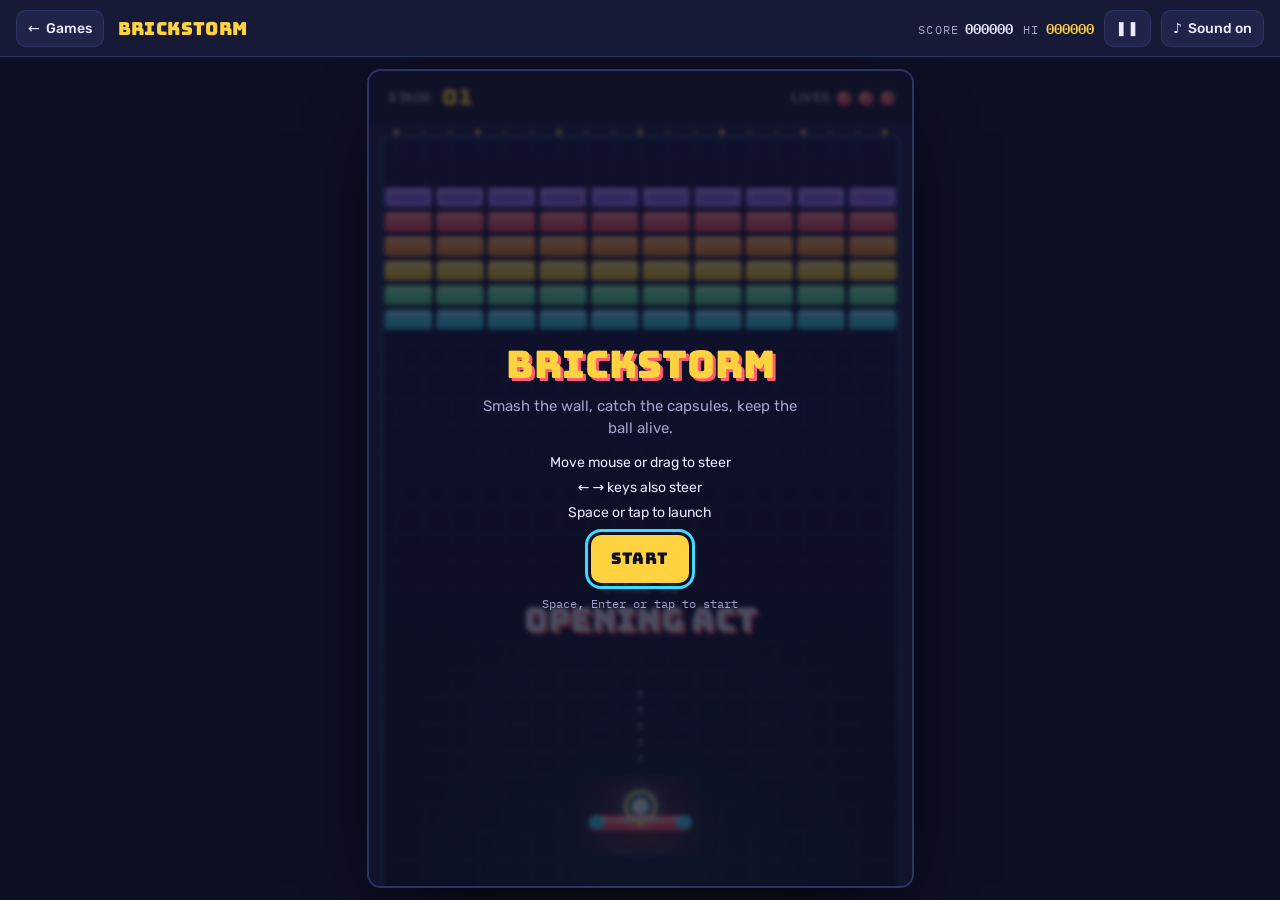
<file: games/brickstorm/index.html>
<!doctype html>
<html lang="en">
<head>
<meta charset="utf-8">
<meta name="viewport" content="width=device-width,initial-scale=1,viewport-fit=cover">
<title>Brickstorm · Coin Slot</title>
<link rel="preconnect" href="https://fonts.googleapis.com">
<link rel="preconnect" href="https://fonts.gstatic.com" crossorigin>
<link rel="stylesheet" href="https://fonts.googleapis.com/css2?family=Bungee&family=IBM+Plex+Mono:wght@500;600&family=Rubik:wght@400;500;700&display=swap">
<link rel="stylesheet" href="../../arcade/arcade.css">
</head>
<body>
<script src="../../arcade/registry.js"></script>
<script src="game.js"></script>
<script src="../../arcade/cabinet.js"></script>
</body>
</html>
</file>
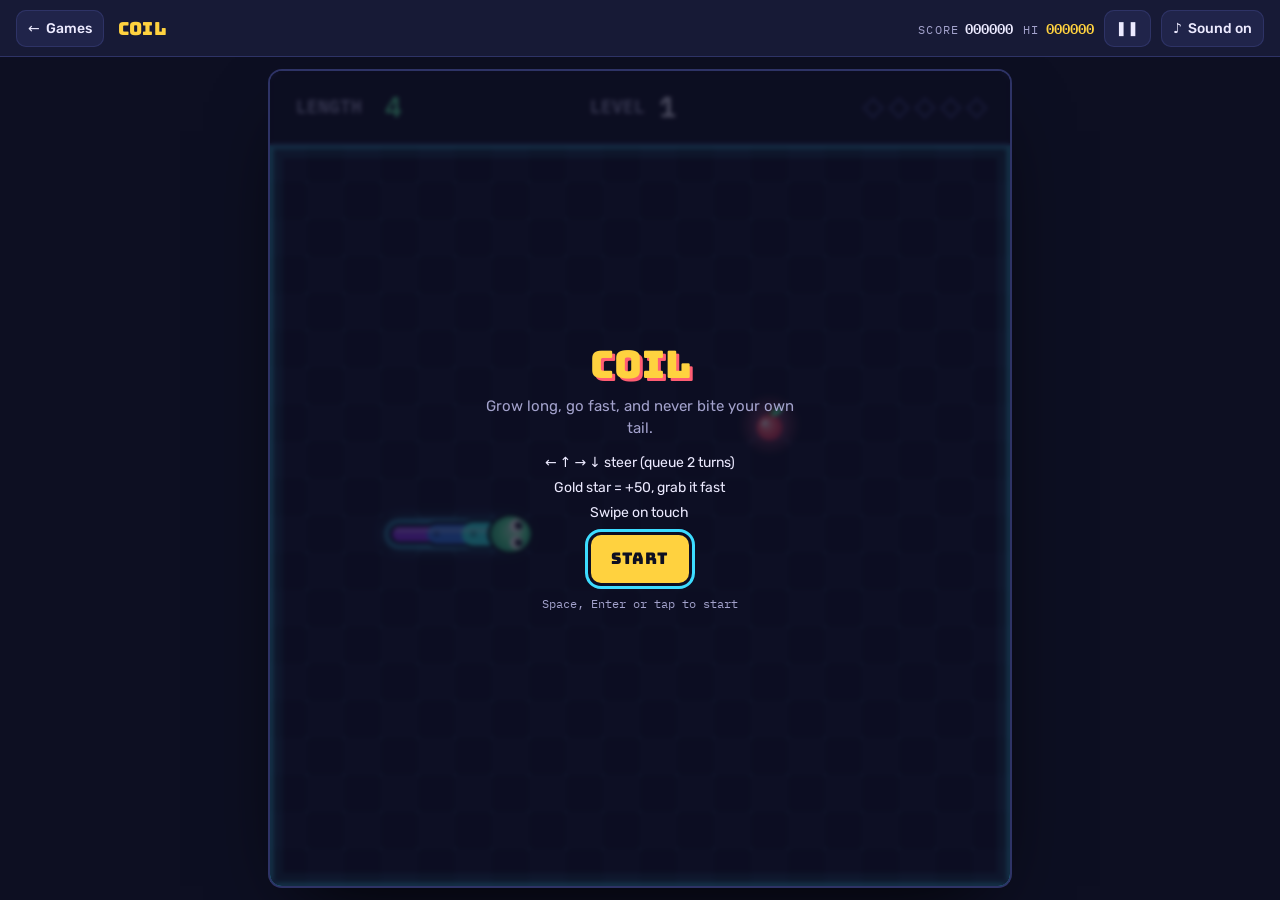
<file: games/coil/index.html>
<!doctype html>
<html lang="en">
<head>
<meta charset="utf-8">
<meta name="viewport" content="width=device-width,initial-scale=1,viewport-fit=cover">
<title>Coil · Coin Slot</title>
<link rel="preconnect" href="https://fonts.googleapis.com">
<link rel="preconnect" href="https://fonts.gstatic.com" crossorigin>
<link rel="stylesheet" href="https://fonts.googleapis.com/css2?family=Bungee&family=IBM+Plex+Mono:wght@500;600&family=Rubik:wght@400;500;700&display=swap">
<link rel="stylesheet" href="../../arcade/arcade.css">
</head>
<body>
<script src="../../arcade/registry.js"></script>
<script src="game.js"></script>
<script src="../../arcade/cabinet.js"></script>
</body>
</html>
</file>
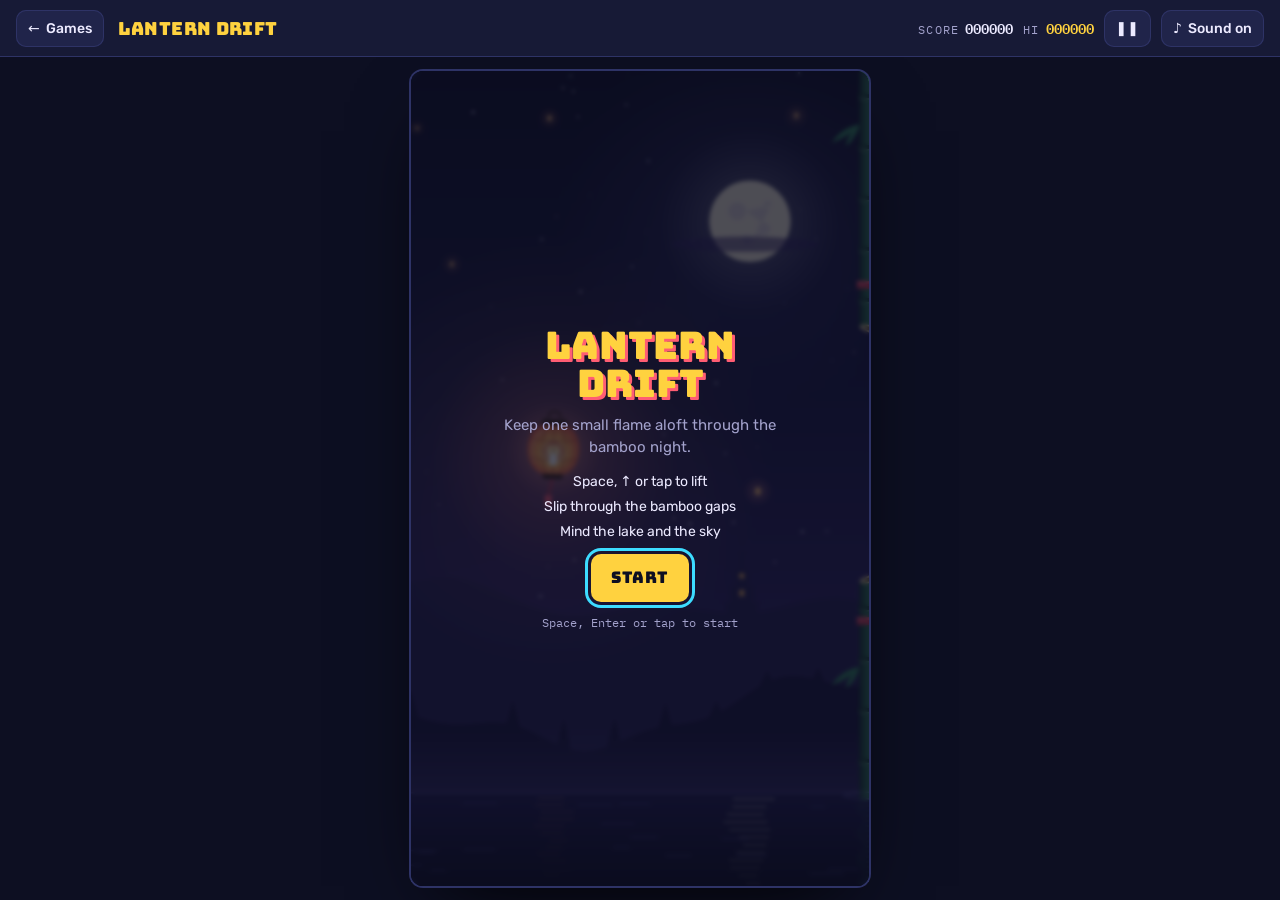
<file: games/lantern/index.html>
<!doctype html>
<html lang="en">
<head>
<meta charset="utf-8">
<meta name="viewport" content="width=device-width,initial-scale=1,viewport-fit=cover">
<title>Lantern Drift · Coin Slot</title>
<link rel="preconnect" href="https://fonts.googleapis.com">
<link rel="preconnect" href="https://fonts.gstatic.com" crossorigin>
<link rel="stylesheet" href="https://fonts.googleapis.com/css2?family=Bungee&family=IBM+Plex+Mono:wght@500;600&family=Rubik:wght@400;500;700&display=swap">
<link rel="stylesheet" href="../../arcade/arcade.css">
</head>
<body>
<script src="../../arcade/registry.js"></script>
<script src="game.js"></script>
<script src="../../arcade/cabinet.js"></script>
</body>
</html>
</file>
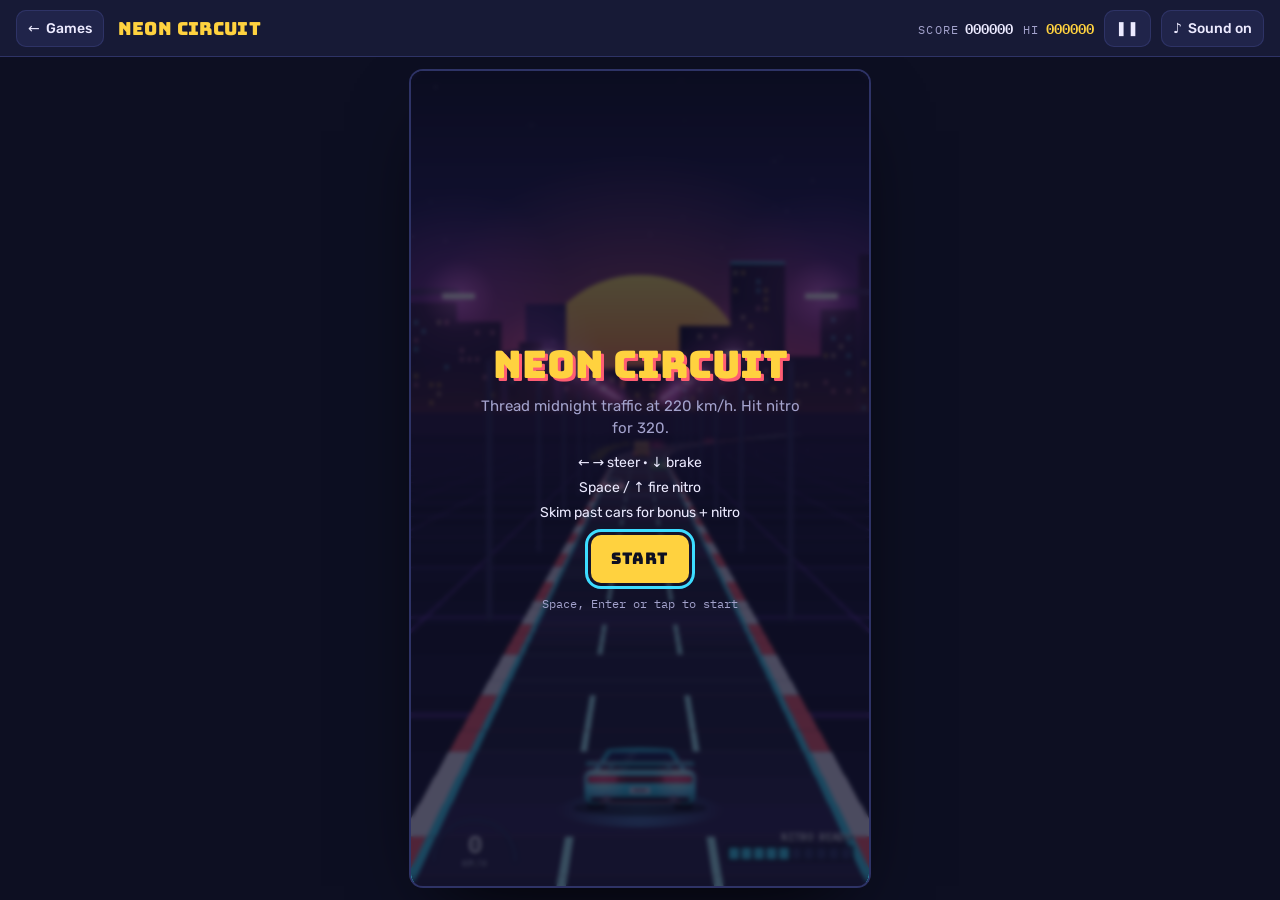
<file: games/neon-circuit/index.html>
<!doctype html>
<html lang="en">
<head>
<meta charset="utf-8">
<meta name="viewport" content="width=device-width,initial-scale=1,viewport-fit=cover">
<title>Neon Circuit · Coin Slot</title>
<link rel="preconnect" href="https://fonts.googleapis.com">
<link rel="preconnect" href="https://fonts.gstatic.com" crossorigin>
<link rel="stylesheet" href="https://fonts.googleapis.com/css2?family=Bungee&family=IBM+Plex+Mono:wght@500;600&family=Rubik:wght@400;500;700&display=swap">
<link rel="stylesheet" href="../../arcade/arcade.css">
</head>
<body>
<script src="../../arcade/registry.js"></script>
<script src="game.js"></script>
<script src="../../arcade/cabinet.js"></script>
</body>
</html>
</file>
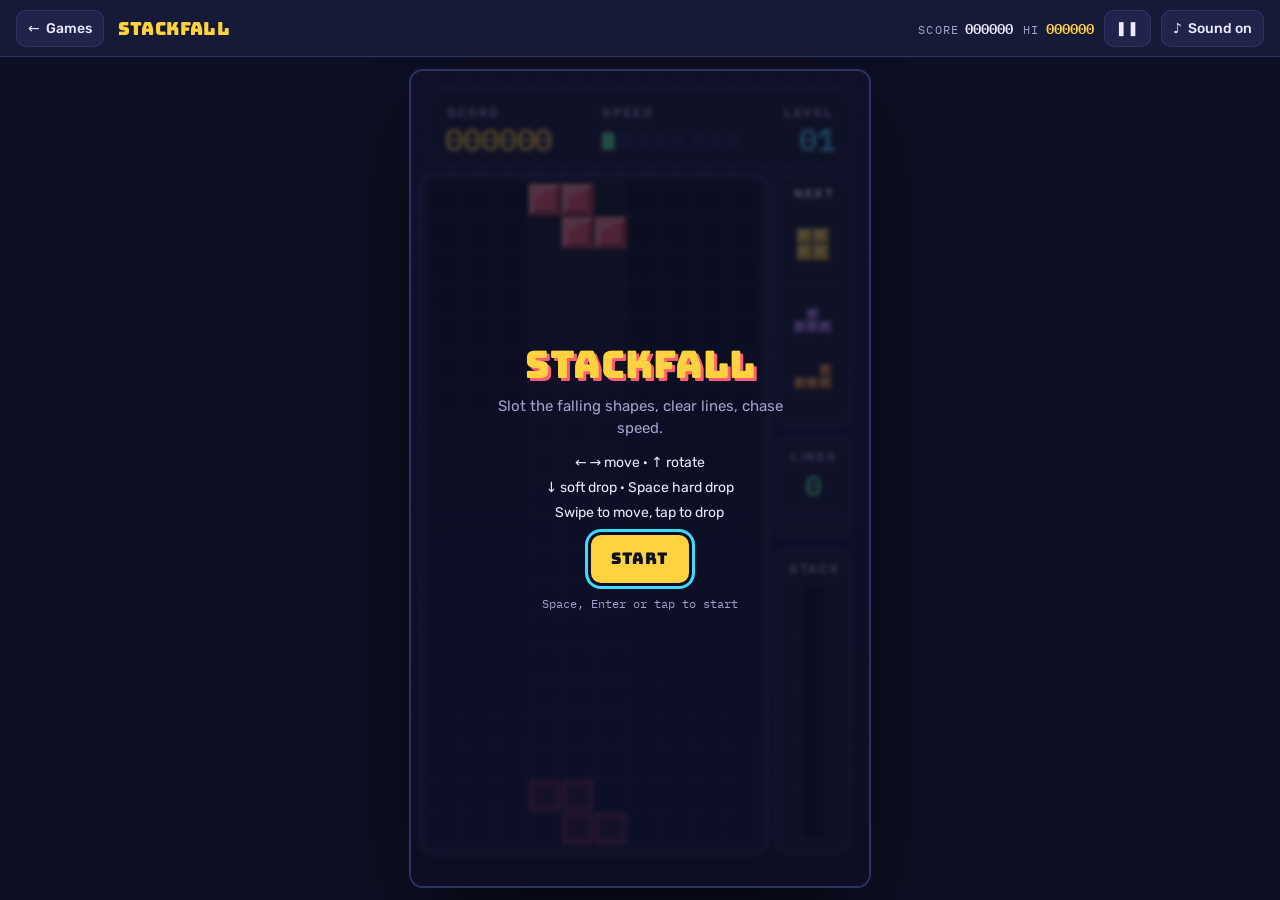
<file: games/stackfall/index.html>
<!doctype html>
<html lang="en">
<head>
<meta charset="utf-8">
<meta name="viewport" content="width=device-width,initial-scale=1,viewport-fit=cover">
<title>Stackfall · Coin Slot</title>
<link rel="preconnect" href="https://fonts.googleapis.com">
<link rel="preconnect" href="https://fonts.gstatic.com" crossorigin>
<link rel="stylesheet" href="https://fonts.googleapis.com/css2?family=Bungee&family=IBM+Plex+Mono:wght@500;600&family=Rubik:wght@400;500;700&display=swap">
<link rel="stylesheet" href="../../arcade/arcade.css">
</head>
<body>
<script src="../../arcade/registry.js"></script>
<script src="game.js"></script>
<script src="../../arcade/cabinet.js"></script>
</body>
</html>
</file>
<file: arcade/arcade.css>
/* Coin Slot shared styles: tokens + the cabinet stage. Lobby-only styles live in lobby.css. */
  :root {
    color-scheme: dark;
    --ink: #0D0F22;
    --cab: #171A36;
    --cab-2: #20244A;
    --line: #2E3366;
    --text: #ECEAFF;
    --muted: #A3A2CC;
    --marquee: #FFD23F;
    --coral: #FF5D73;
    --cyan: #3DDCFF;
    --mint: #5CF2A5;
    --display: 'Bungee', Impact, 'Arial Black', system-ui, sans-serif;
    --body: 'Rubik', system-ui, -apple-system, 'Segoe UI', Roboto, sans-serif;
    --mono: 'IBM Plex Mono', ui-monospace, 'SF Mono', Menlo, Consolas, monospace;
    --radius: 14px;
  }
  html, body { margin: 0; background: var(--ink); color: var(--text); }
  body {
    font-family: var(--body);
    font-size: 15px;
    line-height: 1.5;
    -webkit-font-smoothing: antialiased;
    background:
      radial-gradient(1200px 500px at 50% -120px, #2A2170 0%, transparent 70%),
      var(--ink);
    min-height: 100%;
  }
  [hidden] { display: none !important; }
  button { font: inherit; color: inherit; }
  :focus-visible { outline: 3px solid var(--cyan); outline-offset: 3px; }

  /* ---------- Stage ---------- */
  .stage {
    position: fixed; inset: 0; z-index: 10; background: var(--ink);
    display: grid; grid-template-rows: auto 1fr auto; grid-template-columns: minmax(0, 1fr);
    padding-top: env(safe-area-inset-top, 0px); padding-bottom: env(safe-area-inset-bottom, 0px);
  }
  .bar {
    display: flex; align-items: center; gap: 10px; flex-wrap: wrap;
    padding: 10px 16px; background: var(--cab); box-shadow: inset 0 -1px 0 var(--line);
  }
  .bar h2 { margin: 0 auto 0 4px; font-family: var(--display); font-weight: 400; font-size: 18px; letter-spacing: .02em; color: var(--marquee); }
  .btn {
    display: inline-flex; align-items: center; gap: 6px; cursor: pointer;
    background: var(--cab-2); border: 0; border-radius: 10px; padding: 8px 12px; font-size: 14px; font-weight: 500;
    box-shadow: inset 0 0 0 1px var(--line);
  }
  .btn:hover { box-shadow: inset 0 0 0 1px var(--cyan); }
  .btn.primary { background: var(--marquee); color: var(--ink); box-shadow: none; font-family: var(--display); font-weight: 400; letter-spacing: .04em; padding: 12px 20px; font-size: 16px; }
  .btn.primary:hover { filter: brightness(1.08); }
  .readout { font-family: var(--mono); font-size: 14px; font-variant-numeric: tabular-nums; white-space: nowrap; }
  .readout span { color: var(--muted); font-size: 12px; letter-spacing: .1em; margin-right: 6px; }
  .readout b { font-weight: 600; color: var(--text); }
  .readout.hi-r b { color: var(--marquee); }
  #mute.off { color: var(--muted); text-decoration: line-through; }
  @media (max-width: 560px) {
    .bar { flex-wrap: nowrap; gap: 8px; padding: 8px 12px; }
    .bar h2 { flex: 1 1 auto; min-width: 0; margin: 0; font-size: 15px; white-space: nowrap; overflow: hidden; text-overflow: ellipsis; }
    .bar .lbl, .readout:not(.hi-r) span { display: none; }
    .readout { font-size: 13px; }
    .btn { padding: 8px 10px; }
  }

  .play-area { position: relative; min-height: 0; display: grid; place-items: center; padding: 14px 16px; overflow: hidden; }
  .screen { position: relative; border-radius: 12px; overflow: hidden; box-shadow: 0 0 0 2px var(--line), 0 30px 80px -30px #000; touch-action: none; }
  .screen canvas { display: block; touch-action: none; }
  .overlay {
    position: absolute; inset: 0; display: grid; place-items: center; text-align: center; padding: 20px;
    background: rgba(13, 15, 34, .72); backdrop-filter: blur(2px);
  }
  .panel { display: grid; gap: 12px; justify-items: center; max-width: 320px; }
  .panel h3 { margin: 0; font-family: var(--display); font-weight: 400; font-size: clamp(26px, 6vw, 38px); line-height: 1; color: var(--marquee); text-shadow: 3px 3px 0 var(--coral); }
  .panel p { margin: 0; color: var(--muted); }
  .panel ul { list-style: none; margin: 0; padding: 0; display: grid; gap: 4px; font-size: 14px; }
  .panel .big { font-family: var(--mono); font-size: 34px; font-weight: 600; font-variant-numeric: tabular-nums; color: var(--text); }
  .panel .new { font-family: var(--display); font-size: 14px; color: var(--ink); background: var(--mint); padding: 3px 10px; border-radius: 6px; }
  .panel .row { display: flex; gap: 10px; flex-wrap: wrap; justify-content: center; }
  .hint { font-size: 12px; color: var(--muted); font-family: var(--mono); }

  .pad { display: none; justify-content: center; gap: 10px; padding: 10px 16px 14px; flex-wrap: wrap; }
  .touch .pad { display: flex; }
  .pad button {
    width: 58px; height: 58px; border-radius: 16px; border: 0; cursor: pointer; touch-action: none;
    background: var(--cab-2); box-shadow: inset 0 0 0 1px var(--line), 0 4px 0 #0A0B1A; font-size: 22px;
    user-select: none; -webkit-user-select: none;
  }
  .pad button.act { width: 84px; background: var(--coral); color: var(--ink); font-family: var(--display); font-size: 16px; box-shadow: 0 4px 0 #A8364A; }
  .pad button.on { transform: translateY(3px); box-shadow: inset 0 0 0 1px var(--cyan); }

  code { font-family: var(--mono); font-size: .92em; color: var(--text); }
  a.btn { color: var(--text); text-decoration: none; }
</file>
